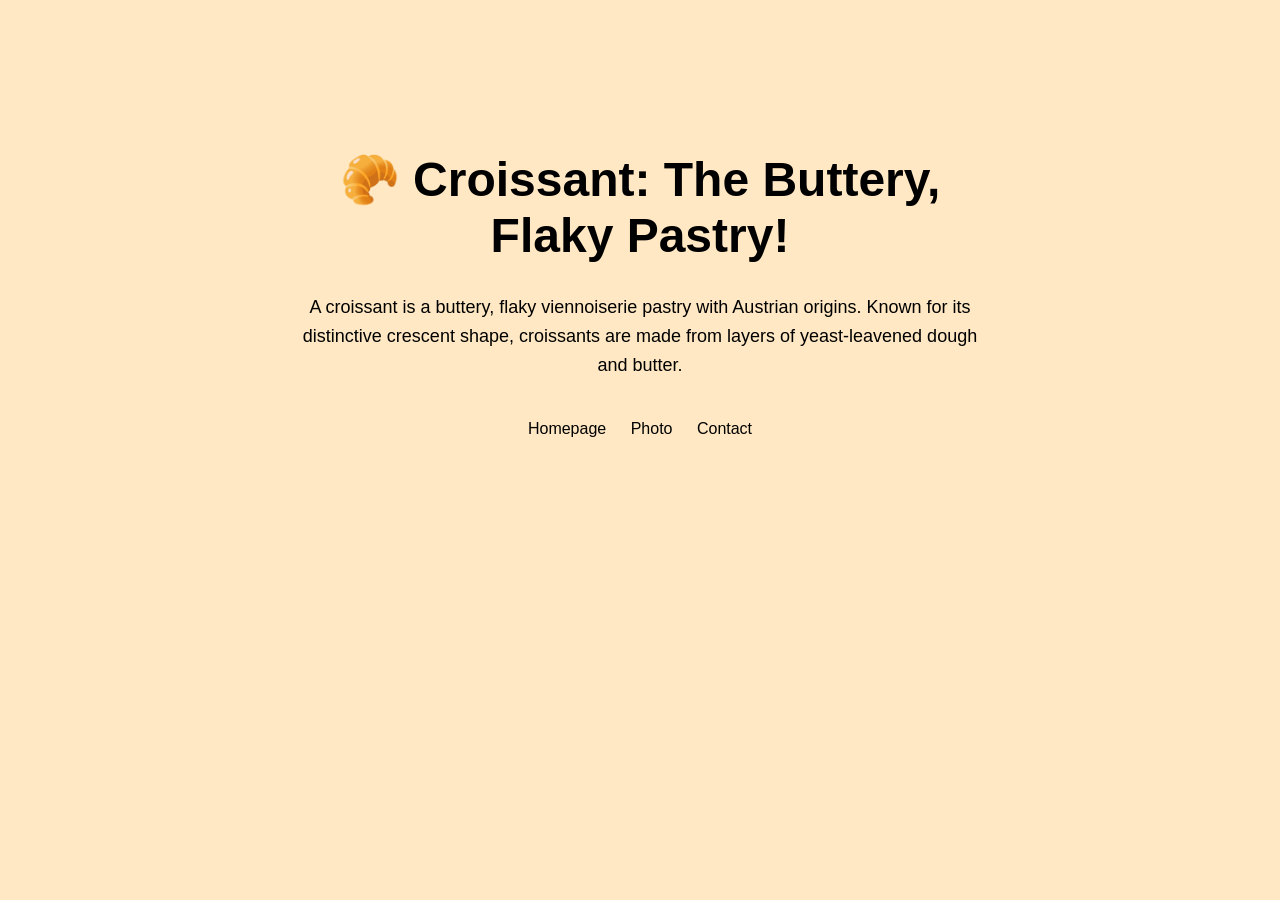
<file: index.html>
<!DOCTYPE html>
<html lang="en">

<head>
    <meta charset="UTF-8">
   <meta
    name="description"
    content="Discover the history, origins and delicious qualities of croissants, the famous buttery and flaky French-style pastry."
>
    <title>Croissant | History, Origins & Facts</title>

    <link rel="stylesheet" href="style.css">
</head>

<body>

    <main class="container">

        <h1>🥐 Croissant: The Buttery, Flaky Pastry!</h1>

        <p>
    A croissant is a buttery, flaky viennoiserie pastry with Austrian
    origins. Known for its distinctive crescent shape, croissants are
    made from layers of yeast-leavened dough and butter.
</p>

        <nav aria-label="Main navigation">
            <a href="index.html">Homepage</a>
            <a href="photo.html">Photo</a>
            <a href="contact.html">Contact</a>
        </nav>

    </main>

</body>

</html>
</file>
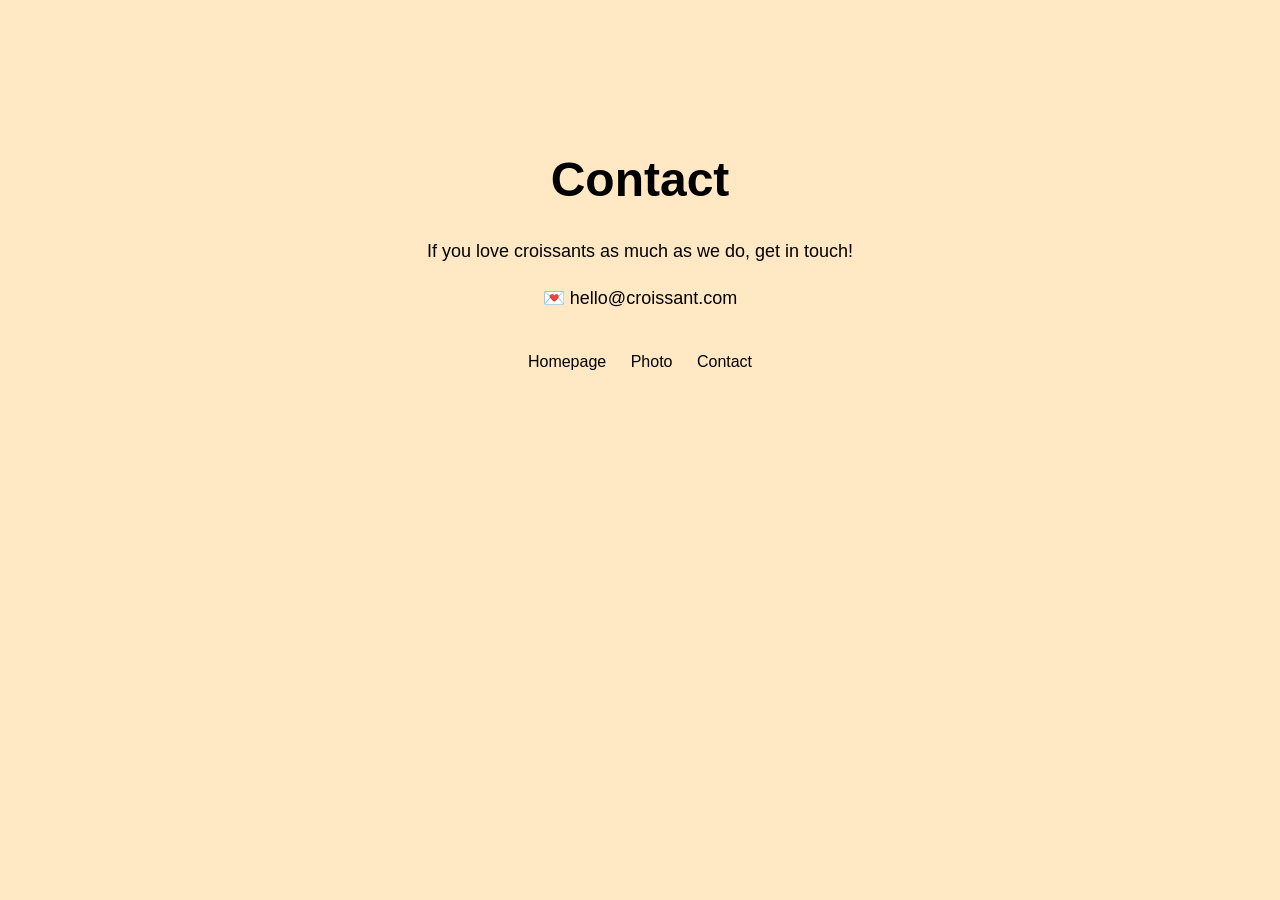
<file: contact.html>
<!DOCTYPE html>
<html lang="en">

<head>

    <meta charset="UTF-8">

    <meta name="viewport" content="width=device-width, initial-scale=1.0">

    <meta
        name="description"
        content="Get in touch with us to learn more about croissants and our website."
    >

    <title>Contact | Croissant</title>

    <link rel="stylesheet" href="style.css">

</head>

<body>

    <main class="container">

        <h1>Contact</h1>

        <p>
            If you love croissants as much as we do, get in touch!
        </p>

        <p>
            💌 hello@croissant.com
        </p>

        <nav>
            <a href="index.html">Homepage</a>
            <a href="photo.html">Photo</a>
            <a href="contact.html">Contact</a>
        </nav>

    </main>

</body>

</html>
</file>
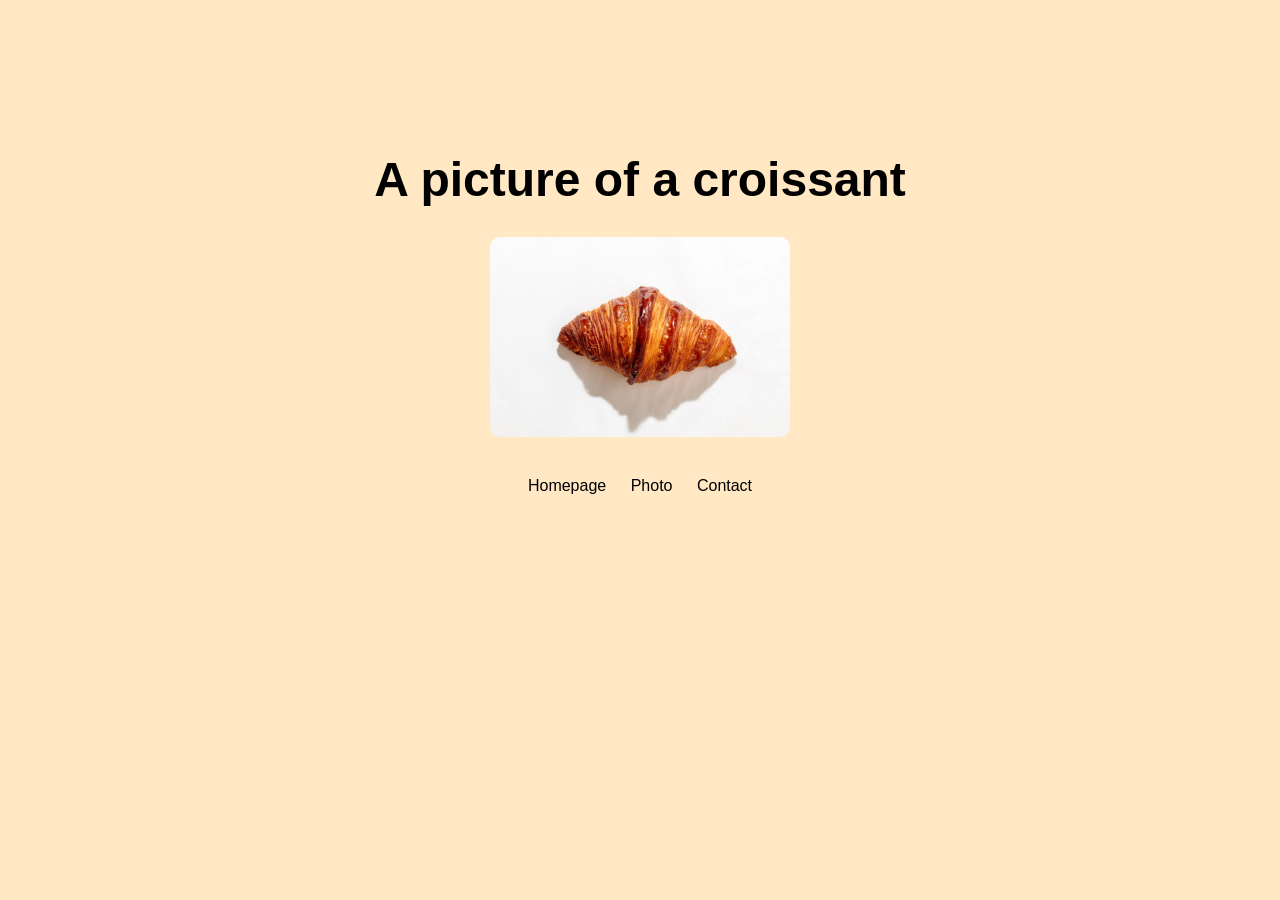
<file: photo.html>
<!DOCTYPE html>
<html lang="en">

<head>

    <meta charset="UTF-8">

    <meta name="viewport" content="width=device-width, initial-scale=1.0">

    <meta
        name="description"
        content="View a beautiful photograph of a freshly baked, golden croissant."
    >

    <title>Photo | Croissant</title>

    <link rel="stylesheet" href="style.css">

</head>
<style> 
.croissant-image {
    width: 300px;
    display: block;
    margin: 0 auto;
    border-radius: 10px;
}


</style>
<body>

    <main class="container">

        <h1>A picture of a croissant</h1>

        <img
    src="images/croissant.jpg"
    alt="Golden flaky croissant on a plate"
    class="croissant-image"
>

        <nav>
            <a href="index.html">Homepage</a>
            <a href="photo.html">Photo</a>
            <a href="contact.html">Contact</a>
        </nav>

    </main>

</body>

</html>
</file>
<file: style.css>
body {
    background: rgb(255, 232, 195);
    font-family: Arial, sans-serif;
    margin: 0;
}

.container {
    max-width: 700px;
    margin: 100px auto;
    text-align: center;
    padding: 20px;
}

h1 {
    font-size: 48px;
    margin-bottom: 30px;
}

p {
    font-size: 18px;
    line-height: 1.6;
}

nav {
    margin-top: 40px;
}

nav a {
    margin: 0 10px;
    color: black;
    text-decoration: none;
}

nav a:hover {
    text-decoration: underline;
}
</file>
